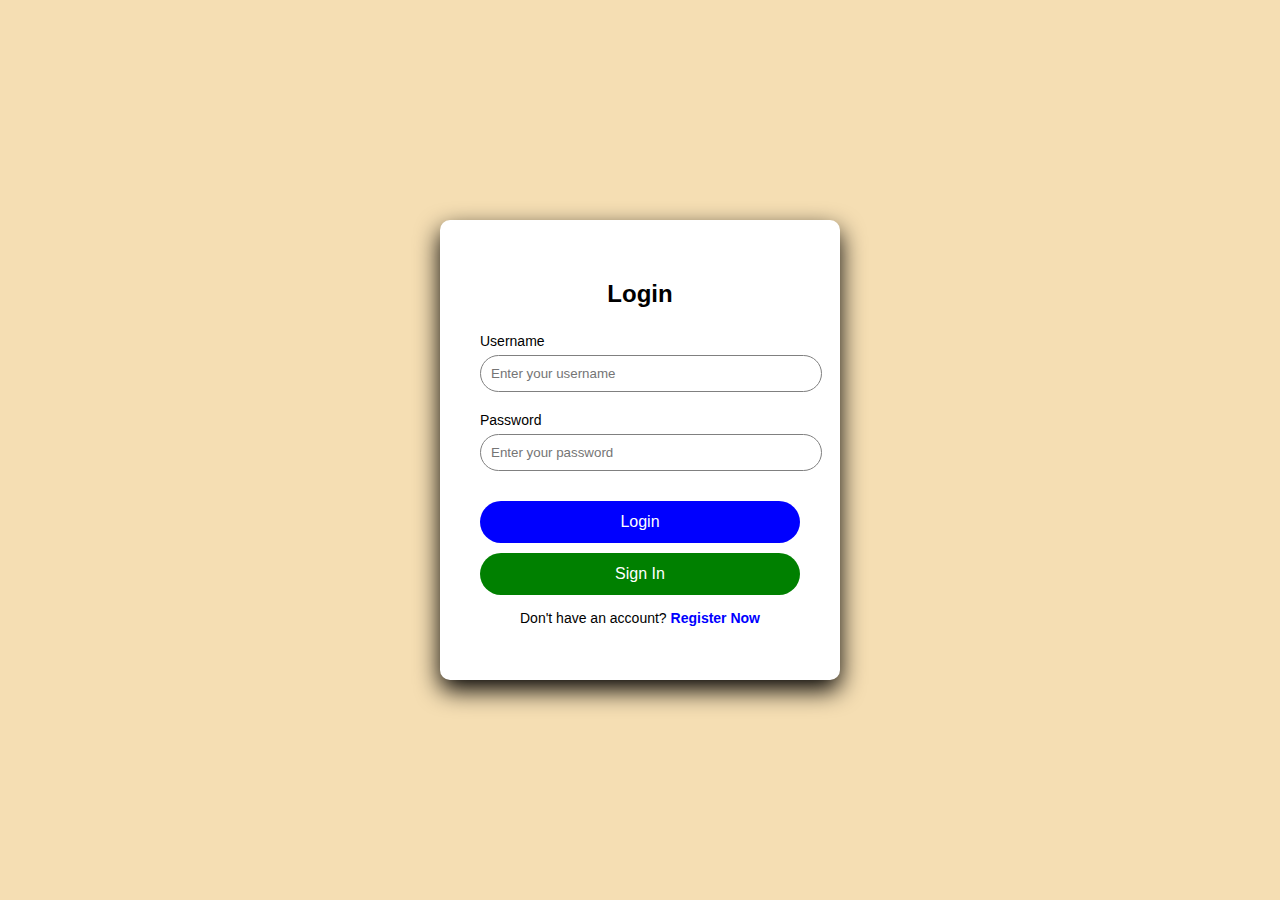
<file: TASK3.HTML>
<!DOCTYPE html>
<html lang="en">
<head>
    <meta charset="UTF-8">
    <title>Login Form</title>
    <link rel="stylesheet" href="STYLE2.CSS">
</head>
<body>

    <div class="login-container">
        <form class="login-form">
            <h2>Login</h2>

            <div class="input-group">
                <label>Username</label>
                <input type="text" placeholder="Enter your username" required>
            </div>

            <div class="input-group">
                <label>Password</label>
                <input type="password" placeholder="Enter your password" required>
            </div>

            <button type="submit" class="login-btn">Login</button>
            <button type="button" class="signin-btn">Sign In</button>
            <p class="register-text">
                Don't have an account? 
                <a href="https://chatgpt.com/" class="register-link">Register Now</a>
            </p>

        </form>
    </div>

</body>
</html>
</file>
<file: STYLE2.CSS>
body {
    margin: 0;
    font-family: Arial, sans-serif;
    background-color: wheat;
    display: flex;
    justify-content: center;
    align-items: center;
    height: 100vh;
}

.login-container {
    background-color: white;
    padding: 40px;
    border-radius: 10px;
    box-shadow: 0 10px 25px black;
    width: 320px;
}
.login-form h2 {
    text-align: center;
    margin-bottom: 25px;
}
.input-group {
    margin-bottom: 20px;
}

.input-group label {
    display: block;
    margin-bottom: 6px;
    font-size: 14px;
}

.input-group input {
    width: 100%;
    padding: 10px;
    border: 1px solid grey;
    border-radius: 25px;
    outline: none;
    transition: 0.3s;
}

.input-group input:focus {
    border-color: blue;
}

.login-btn {
    width: 100%;
    padding: 12px;
    border: none;
    border-radius: 25px;
    background-color: blue;
    color: white;
    font-size: 16px;
    cursor: pointer;
    margin-top: 10px;
    transition: 0.3s ease;
}

.login-btn:hover {
    background-color: blue;
    transform: translateY(-3px);
}

.signin-btn {
    width: 100%;
    padding: 12px;
    border: none;
    border-radius: 25px;
    background-color: green;
    color: white;
    font-size: 16px;
    cursor: pointer;
    margin-top: 10px;
    transition: 0.3s ease;
}

.signin-btn:hover {
    background-color: green;
    transform: translateY(-3px);
}
.register-text {
    text-align: center;
    margin-top: 15px;
    font-size: 14px;
}
.register-link {
    color: blue;
    text-decoration: none;
    font-weight: bold;
}

.register-link:hover {
    text-decoration: underline;
}
</file>
